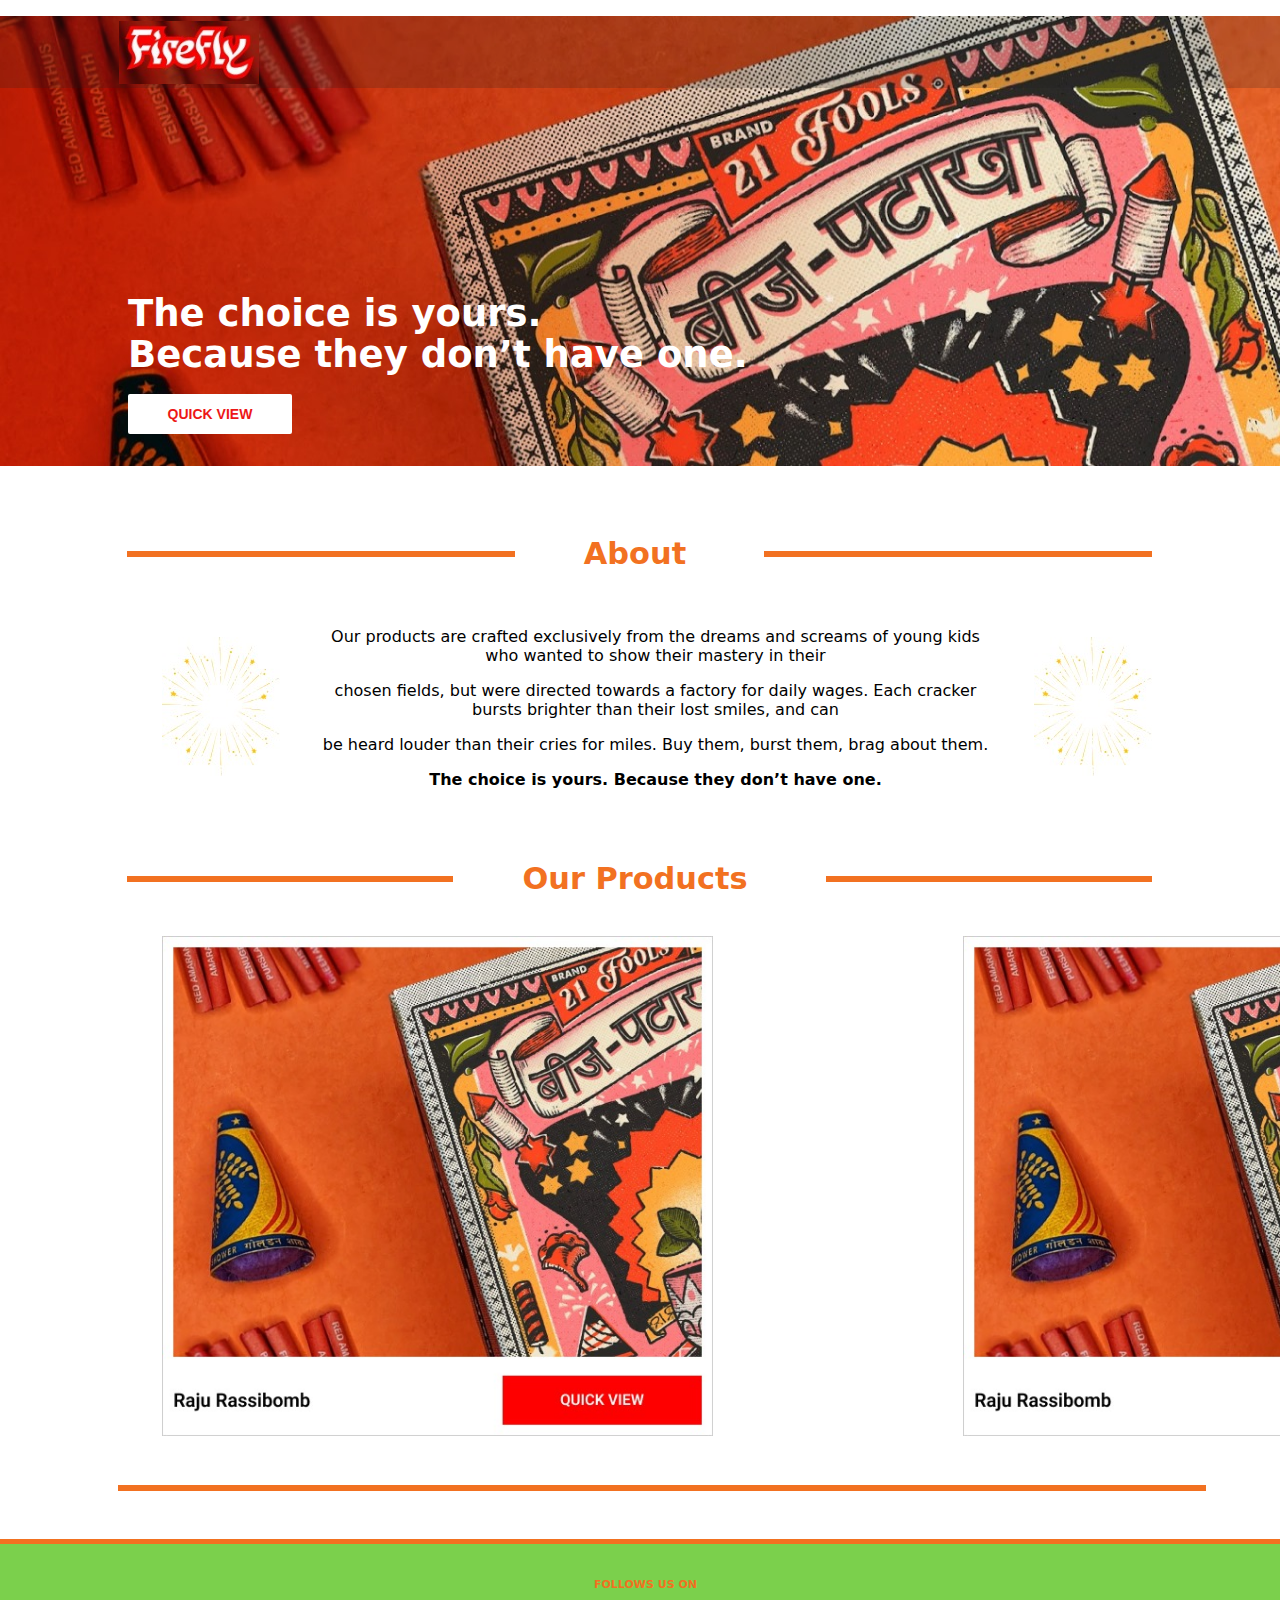
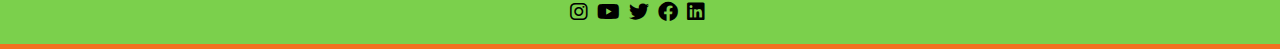
<file: index.html>
<!DOCTYPE html>
<html lang="en">

<head>
    <meta charset="UTF-8" />
    <meta name="viewport" content="width=device-width, initial-scale=1.0" />
    <link rel="stylesheet" href="https://cdnjs.cloudflare.com/ajax/libs/font-awesome/6.0.0-beta3/css/all.min.css">
    <link rel="preconnect" href="https://fonts.googleapis.com" />
    <link rel="preconnect" href="https://fonts.gstatic.com" crossorigin />
    <link href="https://fonts.googleapis.com/css2?family=League+Gothic&display=swap" rel="stylesheet" />
    <link rel="stylesheet" href="style.css" />
    <title>Layout</title>
</head>
<body>
    <p><a href="popup.html"></a></p>

    <div class="nav-body">
        <div class="navbar">
            <div class="logo">
                <img src="logo.jpg" alt="logo" />
            </div>
            <div class="hero-bg">
                <div class="content">
                    <p id="hero-text">The choice is yours.</p>
                    <p id="hero-text">Because they don’t have one.</p>
                    <button class="main-btn" id="quickView">QUICK VIEW</button>                </div>
            </div>
        </div>
    </div>

    <div class="mid-container1">
        <div class="separator">
            <div class="line1"></div>
            <div class="text">About</div>
            <div class="line2"></div>
        </div>
        <div class="mid-content">
            <div class="left">
                <img src="fatakha.jpg" alt="...">
            </div>
            <div class="mid">
                <p>
                    Our products are crafted exclusively from the dreams and screams of
                    young kids who wanted to show their mastery in their
                </p>
                <p>
                    chosen fields, but were directed towards a factory for daily wages.
                    Each cracker bursts brighter than their lost smiles, and can
                </p>
                <p>
                    be heard louder than their cries for miles. Buy them, burst them,
                    brag about them.
                </p>
                <p>The choice is yours. Because they don’t have one.</p>
            </div>
            <div class="left">
                <img src="fatakha.jpg" alt="...">
            </div>
        </div>
    </div>

    <div class="mid-container1">
        <div class="separator">
            <div class="line1"></div>
            <div class="text">Our Products</div>
        <div class="line2"></div>
    </div>

     <div class="mid-content">
            <div class="container">
                <div class="container2">
                    <div class="card1">
                        <img src="products.jpg" alt="...">
                    </div>
                </div>  
            </div>

            <div class="container">
                <div class="container2">
                    <div class="card2">
                        <img src="products.jpg" alt="...">
                    </div>
                    <div class="bottom-text2">
                    </div>
                </div>
            </div>
        </div>
    </div>
    <div class="line"></div>
    </div>
    <footer>
        <div class="b-container">
            <div class="icons-group">
                <div class="icons">
                    <p id="follow">FOLLOWS US ON</p>
                    <i class="fa-brands fa-instagram fa-lg"></i>
                    <i class="fa-brands fa-youtube fa-lg"></i>
                    <i class="fa-brands fa-twitter fa-lg"></i>
                    <i class="fa-brands fa-facebook fa-lg"></i>
                    <i class="fa-brands fa-linkedin fa-lg"></i>
                </div>
            </div>
        </div>
    </footer>     
</body>
<script src="script.js"></script>
</html>
</file>
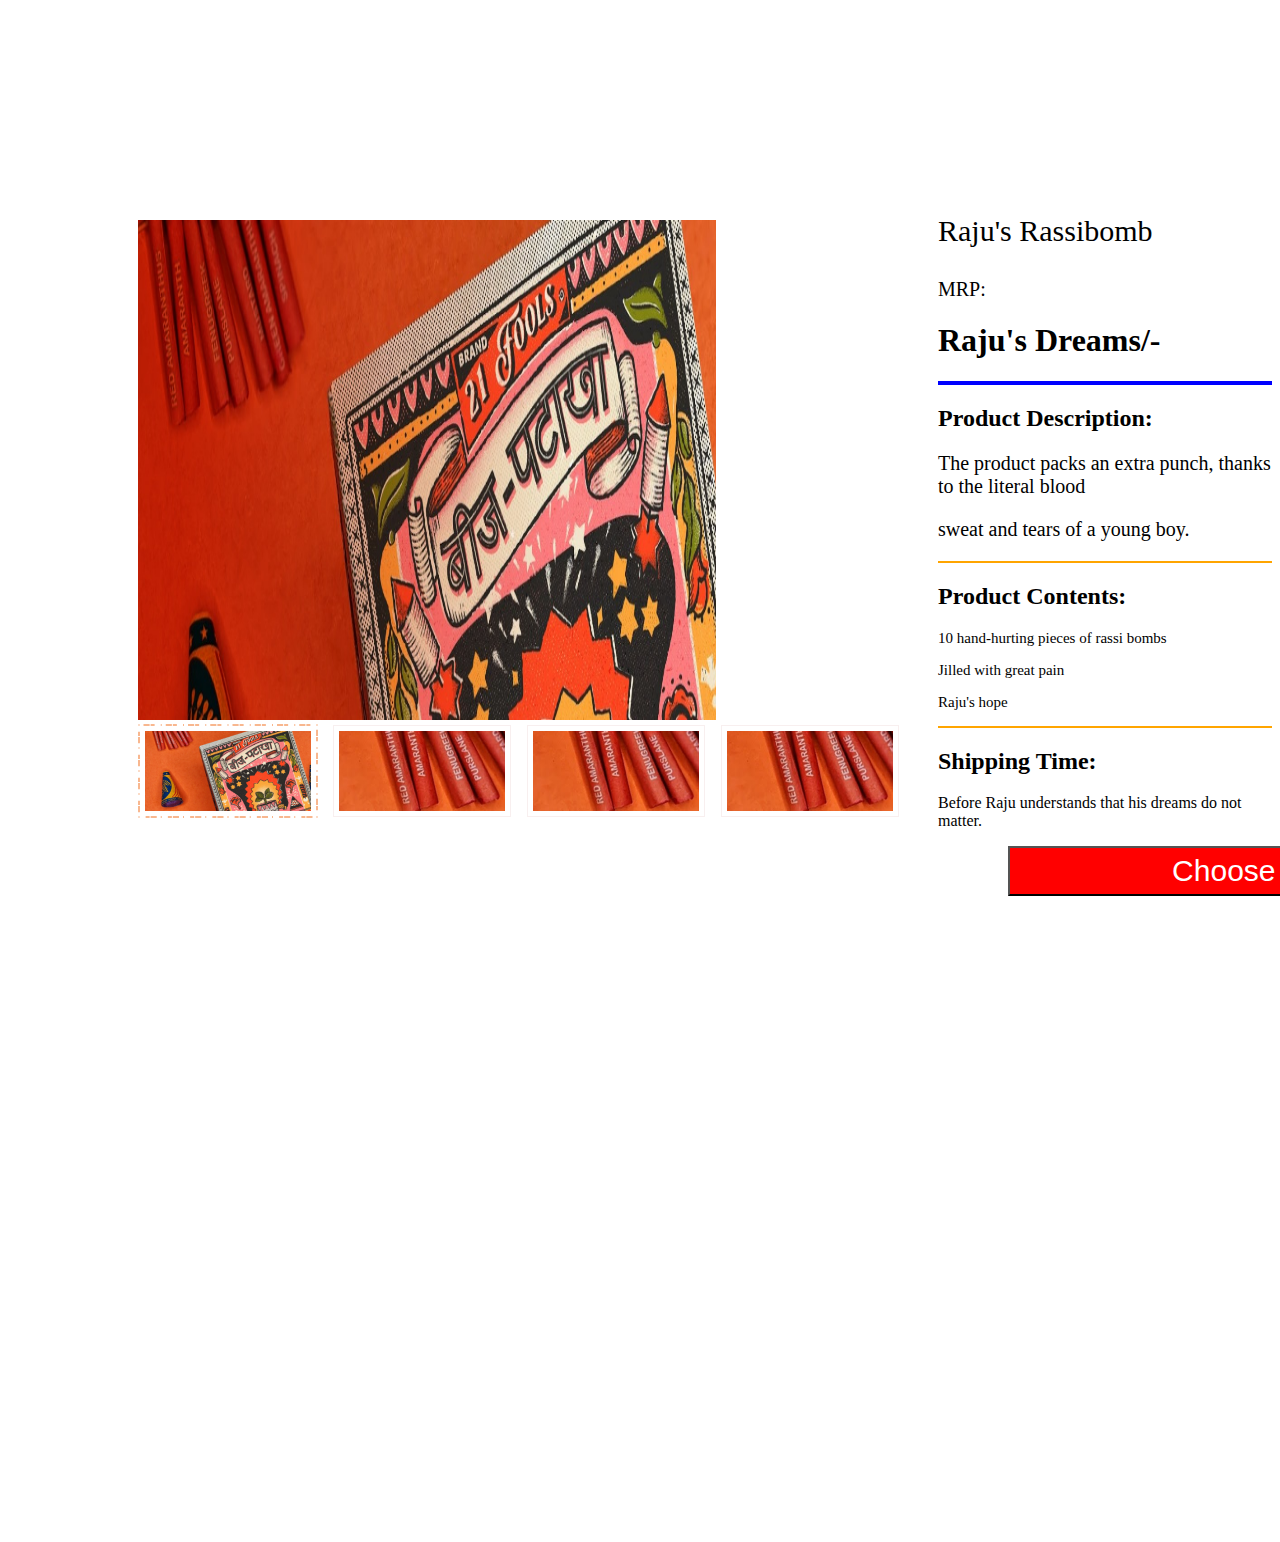
<file: popup.html>
<!DOCTYPE html>
<html lang="en">
<head>
    <meta charset="UTF-8">
    <meta name="viewport" content="width=device-width, initial-scale=1.0">
    <title>Document</title>
    <link rel="stylesheet" href="https://cdnjs.cloudflare.com/ajax/libs/font-awesome/6.0.0-beta3/css/all.min.css">

</head>
<style>
    .allcontent {
        margin-top: 220px;
        margin-left: 130px;
    }

    .data{
        width: 51%;
        height: 500px;
    }

    .content {
        margin-left: 800px;
        position: relative;
        bottom: 638px;
    }

    .text1 {
        font-style: inherit;
        font-size: 30px;
    }

    .text2 {
        font-size: 20px;
    }
    
    .lining {
        width: 100%;
        height: 4px; 
        position: relative;
        background-color:blue 
        
    }

    .lining::before,
    .lining::after {
        content: "";
        width: 5px; 
        height: 1px;
        
    }

    .p-data {
        font-size: 20px;
    }

    .lines {
        width: 100%;
        height: 2px; 
        position: relative;
        background-color:orange;     
    }

    .lines::before,
    .lines::after {
        content: "";
        width: 5px; 
        height: 1px;
        
    }

    .lines2 {
        width: 100%;
        height: 2px; 
        position: relative;
        background-color:orange; 
        
    }

    .lines2::before,
    .lines2::after {
        content: "";
        width: 5px; 
        height: 1px;
        
    }

    .btn {
        color: white;
        font-size: 30px;
        background-color: red;
        cursor: pointer;
        width: 500px;
        margin-left: 70px;
        height: 50px;
    }
</style>

<body>
    <p><a href="index.html"></a></p>

    <div class="allcontent">
        <div class="image">
            <div class="logos">
                <img class="data" src="bg-image.jpg" alt="bg-image" />
            </div>
            <div class="frames">
                <img src="frames.png" alt="frames">
            </div>
        </div>

        <div class="content ">
            <div class="text1">
                <p>Raju's Rassibomb</p>
            </div>
            <div class="text2">
                <p>MRP:</p>
            </div>
            <div>
                <h1>Raju's Dreams/-</h1>
            </div>
            <div>
                <div class="lining"></div>
            </div>
            <div>
                <h2>Product Description:</h2>
            </div>
            <div>
                <div class="p-data">
                    <p>The product packs an extra punch, thanks to the literal blood</p>
                    <p>sweat and tears of a young boy. </p>
                </div>
            </div>
            <div>
                <div class="lines"></div>
            </div>
            <div>
                <h2>Product Contents:</h2>
            </div>
            <div>
                <p style="font-size: 15px;">10 hand-hurting pieces of rassi bombs</p>
                <p style="font-size: 15px;">Jilled with great pain</p>
                <p style="font-size: 15px;">Raju's hope</p>
            </div>
            <div>
                <div class="lines2"></div>
            </div>
            <div>
                <h2>Shipping Time:</h2>
                <p>Before Raju understands that his dreams do not matter.</p>
            </div>
            <div>
                <button class="btn">
                    Choose Now
                </button>
            </div>
        </div>
    </div>
</body>
</html>
</file>
<file: style.css>
body {
  margin: 0;
  padding: 0;
}

.nav-body {
    background-image: url("bg-image.jpg"); 
    background-repeat: no-repeat;
    background-size: 100% 450px;
    height: 29em;
}

.navbar {
  background-color: rgba(28, 28, 28, 0.2);
  height: 72px;
}

.logo img {
  margin-left: 119px;
  height: 63px;
  margin-top: 5px;
}

#hero-text{
  font-family: system-ui, -apple-system, BlinkMacSystemFont, 'Segoe UI', Roboto, Oxygen, Ubuntu, Cantarell, 'Open Sans', 'Helvetica Neue', sans-serif;
  font-size: 37px;
  font-weight: 700;
  line-height: 4px;
  color: white;
}

.content {
  margin-left: 8em;
  margin-top: 14em;
}

.main-btn {
  color: #ed1717;
  font-size: 14px;
  font-weight: bold;
  height: 40px;
  border: none;
  width: 164px;
  border-radius: 2px;
  background-color: rgba(255, 255, 255, 1);
  cursor: pointer;
}

.main-btn:hover {
  color: white;
  background-color: #ed1717;
}

.separator {
    display: flex;
    align-items: center;
    margin-top: 56px;
  }

  .line1 {
    flex: 1;
    border-top: 6px solid  rgba(242, 113, 33, 1);
    margin-left: 127px;
    margin-right: 69px;
  }

  .line2 {
    flex: 1;
    border-top: 6px solid  rgba(242, 113, 33, 1);
    margin-left: 78px;
    margin-right: 128px;
  }

  .text {
    font-family: system-ui, -apple-system, BlinkMacSystemFont, 'Segoe UI', Roboto, Oxygen, Ubuntu, Cantarell, 'Open Sans', 'Helvetica Neue', sans-serif;
    font-weight: bold;
    font-size: 1.9em;
    color: rgba(242, 113, 33, 1);
  }

  .mid-content {
    margin-left: 162px;
    margin-right: 128px;
    margin-top: 40px;
    display: flex;
    align-items: center;
  }

  .mid {
    margin-left: 41px;
    margin-right: 44px;
    text-align: center;
  }

  .mid p {
    font-family: system-ui, -apple-system, BlinkMacSystemFont, 'Segoe UI', Roboto, Oxygen, Ubuntu, Cantarell, 'Open Sans', 'Helvetica Neue', sans-serif;
  }

  .mid p:last-child {
    font-weight: bold;
  }

  .card img {
    margin-right: 89px;
    margin-left: -19px;
  }

  .line {
    margin-top: 49px;
    margin-bottom: 48px;
    width: 85%;
    margin-left: 118px;
    border-top: 6px solid rgba(242, 113, 33, 1);
  }

  .b-container {
    display: flex;
    justify-content: center;
    align-items: center;
    height: 100px;
    background-color: #7bd04c;
    border-top: 5px solid rgba(242, 113, 33, 1);
    border-bottom: 5px solid rgba(242, 113, 33, 1);
  }

  i {
    margin-right: 5px;
    cursor: pointer;
  }

  #follow {
    margin-bottom: 13px;
    margin-left: 24px;
    font-size: -1.1em;
    font-size: 11px;
    font-weight: bold;
    font-family: system-ui;
    color: rgba(242, 113, 33, 1);
  }

  .card1 {
      display: flex;
      height: 500px;
      margin-right: 180px;

  }

  .card2 {
      display: flex;
      margin-left: 70px;
      height: 500px;
  }

  .bottom-text {
      margin-top: 20px;
      color: black;
      font-size: 20px;
  }

  @media (max-width: 768px) {
    .nav-body {
        background-size: cover;
        height: auto;
    }

    .logo img {
        margin-left: 2%;
        max-height: 50px;
    }

    #hero-text {
        font-size: 2rem;
    }

    .main-btn {
        width: 100%;
    }

    .mid-content {
        flex-direction: column;
        text-align: center;
    }

    .card1, .card2 {
        max-height: none;
    }
}
</file>
